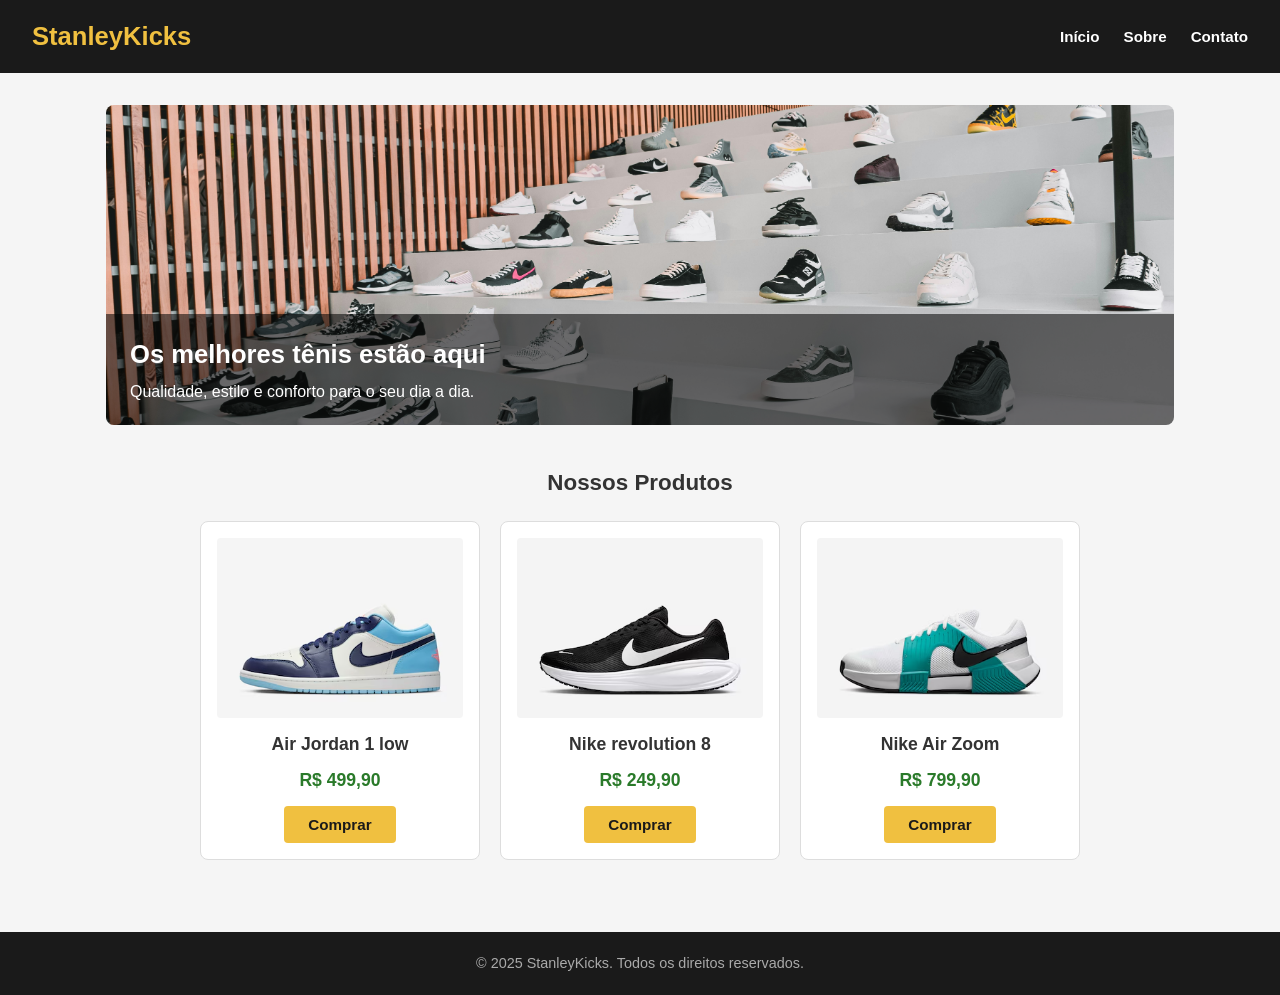
<file: StanleyKicks/index.html>
<!DOCTYPE html>
<html lang="pt-BR">
<head>
  <meta charset="UTF-8" />
  <meta name="viewport" content="width=device-width, initial-scale=1.0" />
  <title>StanleyKicks - Início</title>
  <link rel="stylesheet" href="css/style.css" />
</head>
<body>

  <header>
    <h1>StanleyKicks</h1>
    <nav>
      <ul>
        <li><a href="index.html">Início</a></li>
        <li><a href="sobre.html">Sobre</a></li>
        <li><a href="contato.html">Contato</a></li>
      </ul>
    </nav>
  </header>

  <main>

    <section class="banner">
      <img src="img/loja.jpg" alt="Fachada da loja StanleyKicks" />
      <div class="banner-texto">
        <h2>Os melhores tênis estão aqui</h2>
        <p>Qualidade, estilo e conforto para o seu dia a dia.</p>
      </div>
    </section>

    <section class="produtos">
      <h2>Nossos Produtos</h2>

      <div class="grade-produtos">

        <article class="card">
          <img src="img/tenis1.jpg" alt="Air Jordan 1 low" />
          <h3>Air Jordan 1 low</h3>
          <p class="preco">R$ 499,90</p>
          <button type="button">Comprar</button>
        </article>

        <article class="card">
          <img src="img/tenis2.jpg" alt="Nike revolution 8" />
          <h3>Nike revolution 8</h3>
          <p class="preco">R$ 249,90</p>
          <button type="button">Comprar</button>
        </article>

        <article class="card">
          <img src="img/tenis3.jpg" alt="Nike Air Zoom" />
          <h3>Nike Air Zoom</h3>
          <p class="preco">R$ 799,90</p>
          <button type="button">Comprar</button>
        </article>

      </div>
    </section>

  </main>

  <footer>
    <p>&copy; 2025 StanleyKicks. Todos os direitos reservados.</p>
  </footer>

</body>
</html>
</file>
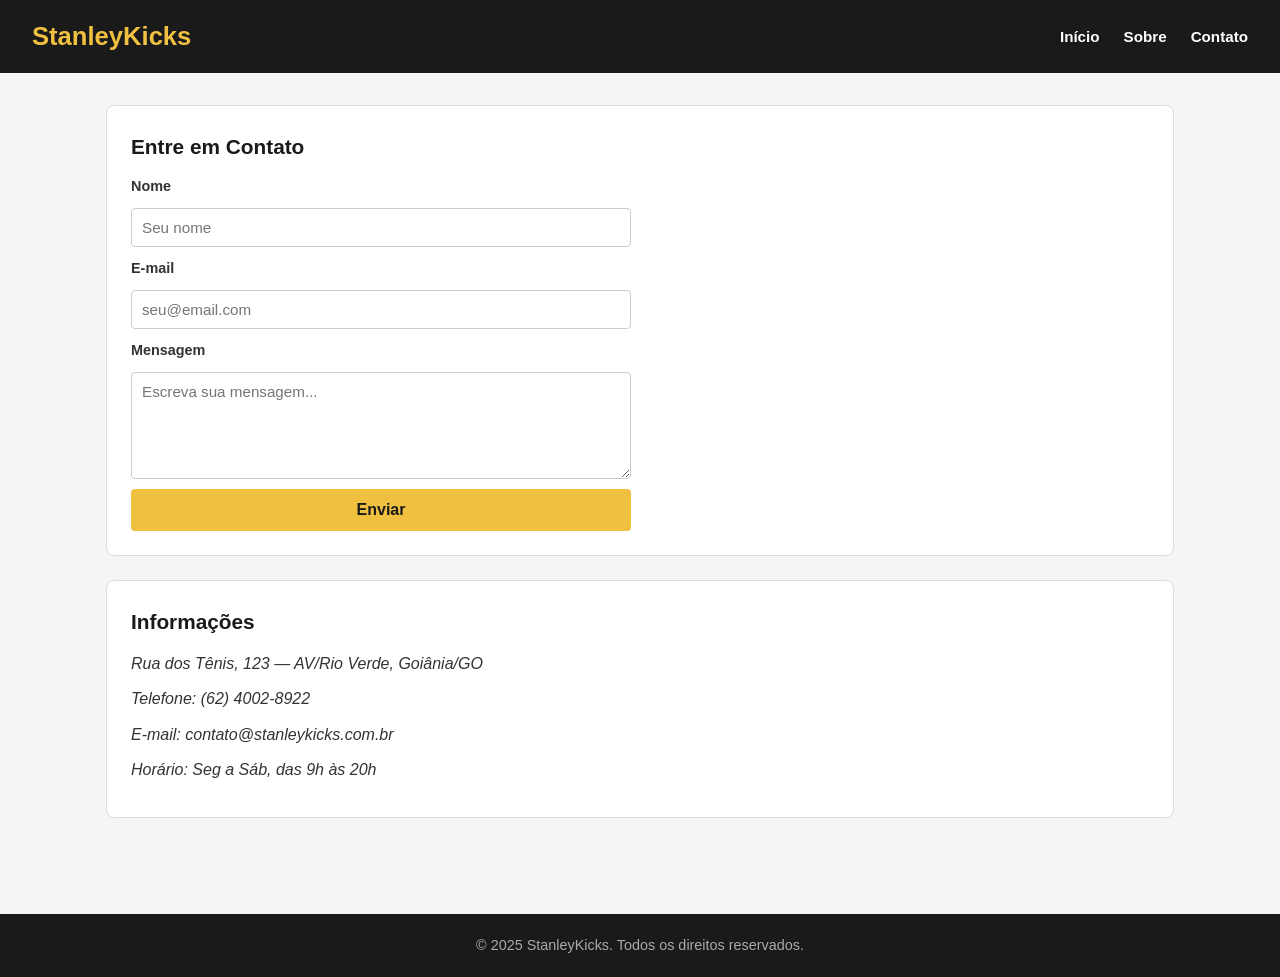
<file: StanleyKicks/contato.html>
<!DOCTYPE html>
<html lang="pt-BR">
<head>
  <meta charset="UTF-8" />
  <meta name="viewport" content="width=device-width, initial-scale=1.0" />
  <title>StanleyKicks - Contato</title>
  <link rel="stylesheet" href="css/style.css" />
</head>
<body>

  <header>
    <h1>StanleyKicks</h1>
    <nav>
      <ul>
        <li><a href="index.html">Início</a></li>
        <li><a href="sobre.html">Sobre</a></li>
        <li><a href="contato.html">Contato</a></li>
      </ul>
    </nav>
  </header>

  <main>

    <section class="conteudo-interno">
      <h2>Entre em Contato</h2>

      <form action="#" method="post" class="formulario">

        <label for="nome">Nome</label>
        <input type="text" id="nome" name="nome" placeholder="Seu nome" required />

        <label for="email">E-mail</label>
        <input type="email" id="email" name="email" placeholder="seu@email.com" required />

        <label for="mensagem">Mensagem</label>
        <textarea id="mensagem" name="mensagem" rows="5" placeholder="Escreva sua mensagem..." required></textarea>

        <button type="submit">Enviar</button>

      </form>
    </section>

    <section class="conteudo-interno">
      <h2>Informações</h2>
      <address>
        <p>Rua dos Tênis, 123 — AV/Rio Verde, Goiânia/GO</p>
        <p>Telefone: (62) 4002-8922</p>
        <p>E-mail: contato@stanleykicks.com.br</p>
        <p>Horário: Seg a Sáb, das 9h às 20h</p>
      </address>
    </section>

  </main>

  <footer>
    <p>&copy; 2025 StanleyKicks. Todos os direitos reservados.</p>
  </footer>

</body>
</html>
</file>
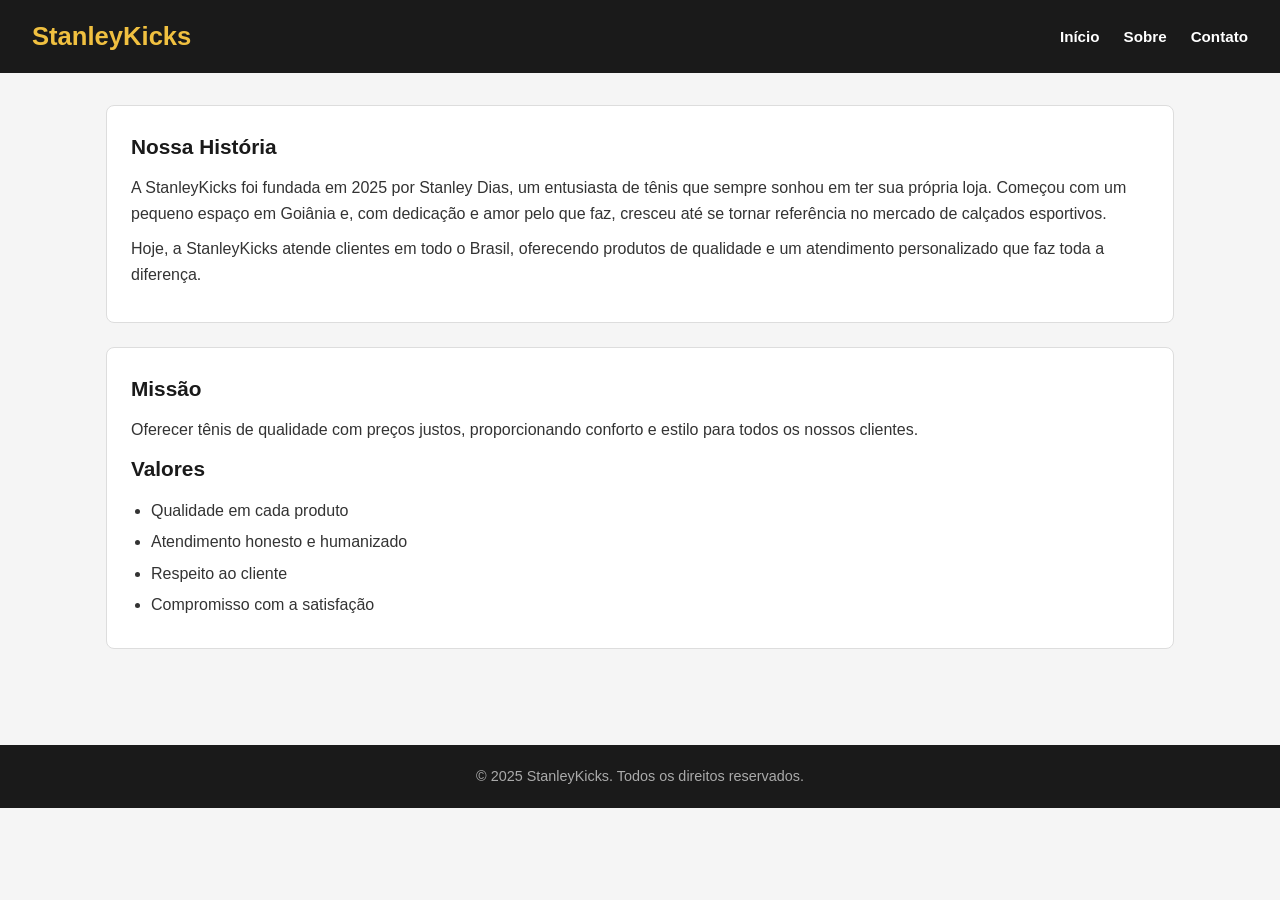
<file: StanleyKicks/sobre.html>
<!DOCTYPE html>
<html lang="pt-BR">
<head>
  <meta charset="UTF-8" />
  <meta name="viewport" content="width=device-width, initial-scale=1.0" />
  <title>StanleyKicks - Sobre</title>
  <link rel="stylesheet" href="css/style.css" />
</head>
<body>

  <header>
    <h1>StanleyKicks</h1>
    <nav>
      <ul>
        <li><a href="index.html">Início</a></li>
        <li><a href="sobre.html">Sobre</a></li>
        <li><a href="contato.html">Contato</a></li>
      </ul>
    </nav>
  </header>

  <main>

    <section class="conteudo-interno">
      <h2>Nossa História</h2>
      <p>
        A StanleyKicks foi fundada em 2025 por Stanley Dias, um entusiasta de
        tênis que sempre sonhou em ter sua própria loja. Começou com um pequeno
        espaço em Goiânia e, com dedicação e amor pelo que faz, cresceu até
        se tornar referência no mercado de calçados esportivos.
      </p>
      <p>
        Hoje, a StanleyKicks atende clientes em todo o Brasil, oferecendo
        produtos de qualidade e um atendimento personalizado que faz toda a diferença.
      </p>
    </section>

    <section class="conteudo-interno">
      <h2>Missão</h2>
      <p>
        Oferecer tênis de qualidade com preços justos, proporcionando conforto
        e estilo para todos os nossos clientes.
      </p>

      <h2>Valores</h2>
      <ul class="lista-valores">
        <li>Qualidade em cada produto</li>
        <li>Atendimento honesto e humanizado</li>
        <li>Respeito ao cliente</li>
        <li>Compromisso com a satisfação</li>
      </ul>
    </section>

  </main>

  <footer>
    <p>&copy; 2025 StanleyKicks. Todos os direitos reservados.</p>
  </footer>

</body>
</html>
</file>
<file: StanleyKicks/css/style.css>
* {
  box-sizing: border-box;
  margin: 0;
  padding: 0;
}

body {
  font-family: Arial, sans-serif;
  background-color: #f5f5f5;
  color: #333;
  line-height: 1.6;
}

img {
  max-width: 100%;
  display: block;
}

a {
  text-decoration: none;
  color: inherit;
}

header {
  background-color: #1a1a1a;
  color: #fff;
  padding: 16px 32px;
  display: flex;
  align-items: center;
  justify-content: space-between;
  flex-wrap: wrap;
  gap: 12px;
}

header h1 {
  font-size: 1.6rem;
  color: #f0c040;
}

nav ul {
  list-style: none;
  display: flex;
  gap: 24px;
}

nav a {
  color: #fff;
  font-size: 0.95rem;
  font-weight: bold;
  padding: 4px 0;
  border-bottom: 2px solid transparent;
  transition: border-color 0.2s;
}

nav a:hover {
  border-bottom-color: #f0c040;
  color: #f0c040;
}

main {
  max-width: 1100px;
  margin: 0 auto;
  padding: 32px 16px;
}

.banner {
  position: relative;
  margin-bottom: 40px;
  border-radius: 8px;
  overflow: hidden;
}

.banner img {
  width: 100%;
  height: 320px;
  object-fit: cover;
}

.banner-texto {
  position: absolute;
  bottom: 0;
  left: 0;
  right: 0;
  background-color: rgba(0, 0, 0, 0.55);
  color: #fff;
  padding: 20px 24px;
}

.banner-texto h2 {
  font-size: 1.6rem;
  margin-bottom: 4px;
}

.produtos h2 {
  font-size: 1.4rem;
  margin-bottom: 20px;
  text-align: center;
}

.grade-produtos {
  display: flex;
  gap: 20px;
  justify-content: center;
  flex-wrap: wrap;
}

.card {
  background-color: #fff;
  border: 1px solid #ddd;
  border-radius: 8px;
  padding: 16px;
  width: 280px;
  text-align: center;
}

.card img {
  width: 100%;
  height: 180px;
  object-fit: cover;
  border-radius: 4px;
  margin-bottom: 12px;
}

.card h3 {
  font-size: 1.1rem;
  margin-bottom: 8px;
}

.preco {
  font-size: 1.1rem;
  font-weight: bold;
  color: #2a7a2a;
  margin-bottom: 12px;
}

.card button {
  background-color: #f0c040;
  color: #1a1a1a;
  border: none;
  padding: 10px 24px;
  font-size: 0.95rem;
  font-weight: bold;
  border-radius: 4px;
  cursor: pointer;
}

.card button:hover {
  background-color: #d4a800;
}

.conteudo-interno {
  background-color: #fff;
  border-radius: 8px;
  padding: 24px;
  margin-bottom: 24px;
  border: 1px solid #ddd;
}

.conteudo-interno h2 {
  font-size: 1.3rem;
  margin-bottom: 12px;
  color: #1a1a1a;
}

.conteudo-interno p {
  margin-bottom: 10px;
}

.lista-valores {
  padding-left: 20px;
  margin-top: 8px;
}

.lista-valores li {
  margin-bottom: 6px;
}

.formulario {
  display: flex;
  flex-direction: column;
  gap: 10px;
  max-width: 500px;
}

.formulario label {
  font-weight: bold;
  font-size: 0.9rem;
}

.formulario input,
.formulario textarea {
  padding: 10px;
  border: 1px solid #ccc;
  border-radius: 4px;
  font-size: 0.95rem;
  font-family: inherit;
  width: 100%;
}

.formulario button {
  background-color: #f0c040;
  color: #1a1a1a;
  border: none;
  padding: 12px;
  font-size: 1rem;
  font-weight: bold;
  border-radius: 4px;
  cursor: pointer;
  width: 100%;
}

.formulario button:hover {
  background-color: #d4a800;
}

footer {
  background-color: #1a1a1a;
  color: #aaa;
  text-align: center;
  padding: 20px;
  font-size: 0.9rem;
  margin-top: 40px;
}

@media (max-width: 600px) {

  header {
    flex-direction: column;
    align-items: flex-start;
    padding: 16px;
  }

  nav ul {
    flex-direction: column;
    gap: 10px;
  }

  .banner img {
    height: 200px;
  }

  .grade-produtos {
    flex-direction: column;
    align-items: center;
  }

  .card {
    width: 100%;
    max-width: 360px;
  }
}
</file>
